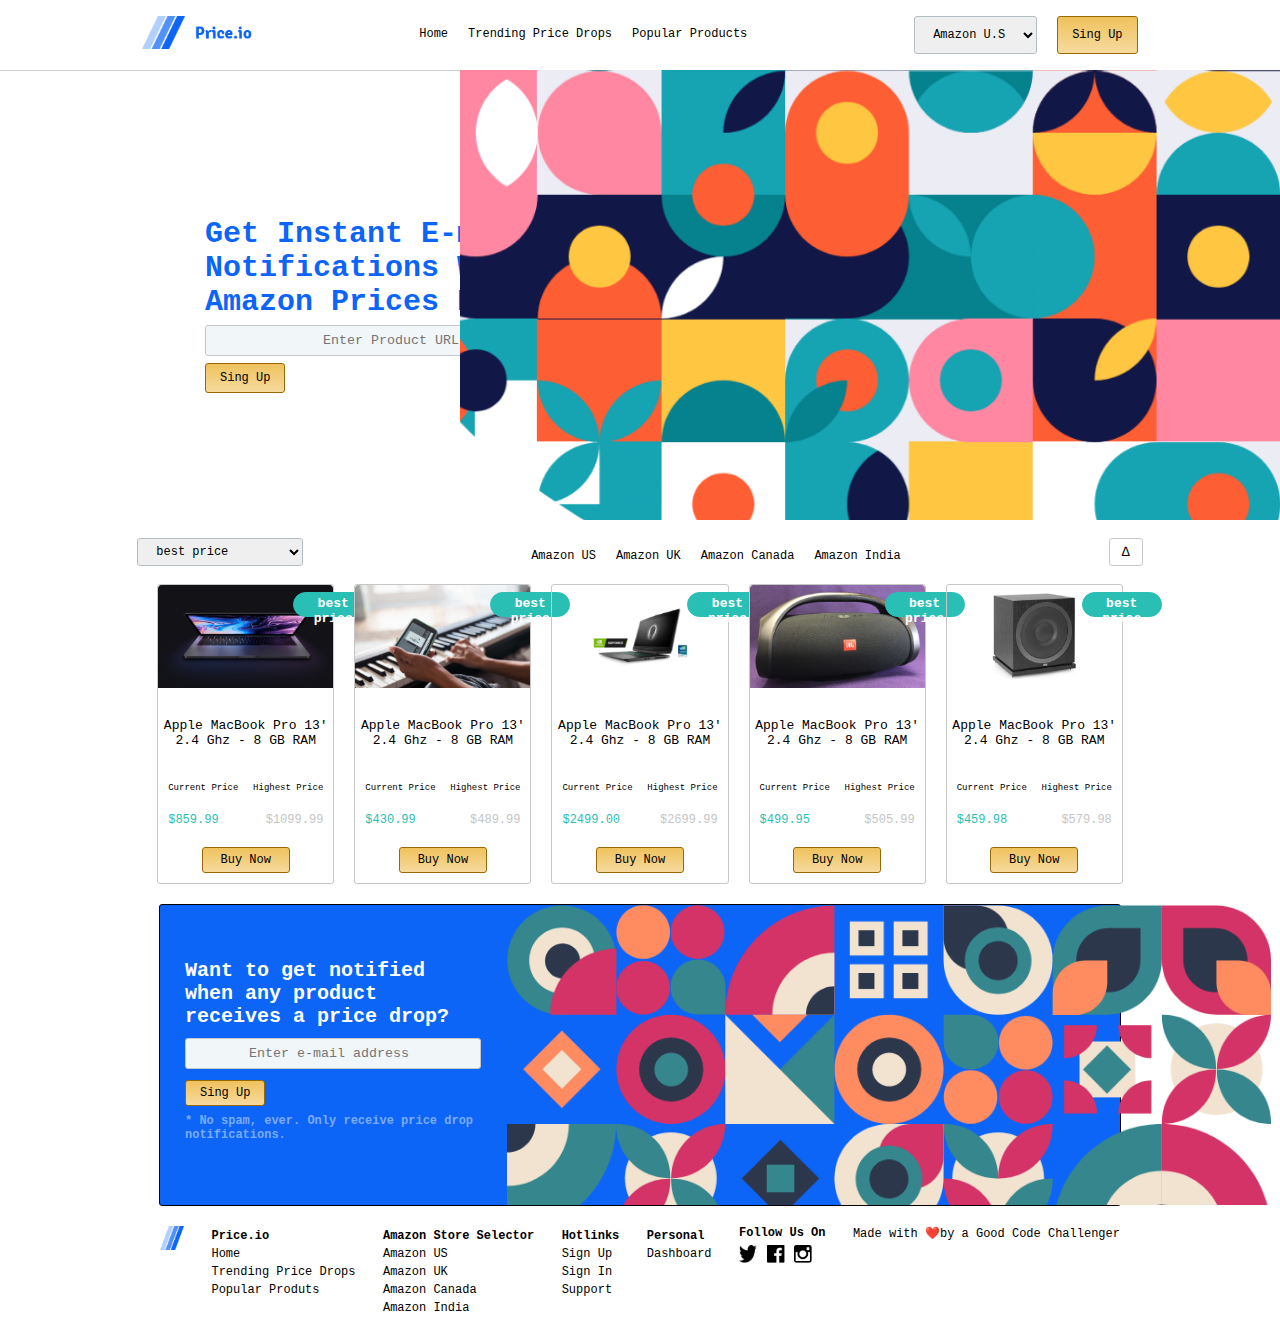
<file: Brief Price.io/index.html>
<!DOCTYPE html>
<html lang="en">
<head>
    <meta charset="UTF-8">
    <meta name="viewport" content="width=device-width, initial-scale=1.0">
    <link rel="stylesheet" href="style.css">
    <title>Web Site</title>
</head>
<body>
    <header >
<section class="container">
    <section class="logo">
        <img src="img/logo.png" alt="logo">
    </section>
    <nav class="navbar" role="navigation">
        <ul>
            <li><a href="#">Home</a></li>
            <li><a href="#">Trending Price Drops</a></li>
            <li><a href="#">Popular Products</a></li>
        </ul>
    </nav>
    <section class="cont">
        <label for="Lang"></label>
        <select class="Lang">
            <option value="Amazon U.S">Amazon U.S</option>
            <option value="Amazon F.R">Amazon F.R</option>
            <option value="Amazon A.R">Amazon A.R</option>
        </select>
        <button class="btn" type="button">Sing Up</button>
    
    </section>
</section>
    </header>








    <section class="content">
        <h1 class="contenu">
            Get Instant E-mail Notifications When Amazon Prices Drop.
    <form class="for">
        <input type="url" placeholder="Enter Product URL 
        (https://www.amazon.com/Fujifilm-Instax-SP-3-Mobi...)" 
    id="Search1" name="url">
        <label for="email"></label>
        <button class="btn">Sing Up</button>
    </form>
            </h1>
        <section class="background">
         </section>
    </section>







    <section class="container2">
        <select class="pri">
            <option>best price</option>
            <option>The best species</option>
        </select>
        <nav class="navbar2">
            <ul>
                <li><a href="#">Amazon US</a></li>
                <li><a href="#">Amazon UK</a></li>
                <li><a href="#">Amazon Canada</a></li>
                <li><a href="#">Amazon India</a></li>
            </ul>
        </nav>
        <button class="btn2">∆</button>
    </section>
    
    <section class="cards">
        <section class="card">
            <button class="best-price">best price</button>
            <img src="img/product-1.png" alt="product1">
            <p class="title-card">Apple MacBook Pro 13' 2.4 Ghz - 8 GB RAM</p>

        <div class="content-card">
            <p>Current Price</p>
            <p>Highest Price</p>
        </div>
        <div class="card-price">
            <p class="font-green">$859.99</p>
            <p class="font-gray">$1099.99</p>
        </div>
        <button class="btn">Buy Now</button>
        </section>


        <section class="card">
            <button class="best-price">best price</button>
            <img src="img/product-2.png" alt="product2">
            <p class="title-card">Apple MacBook Pro 13' 2.4 Ghz - 8 GB RAM</p>
        <div class="content-card">
            <p>Current Price</p>
            <p>Highest Price</p>
        </div>
        <div class="card-price">
            <p class="font-green">$430.99</p>
            <p class="font-gray">$489.99</p>
        </div>
        <button class="btn">Buy Now</button>
        </section>


        <section class="card">
            <button class="best-price">best price</button>
            <img src="img/product-3.png" alt="product3">
            <p class="title-card">Apple MacBook Pro 13' 2.4 Ghz - 8 GB RAM</p>
        <div class="content-card">
            <p>Current Price</p>
            <p>Highest Price</p>
        </div>
        <div class="card-price">
            <p class="font-green">$2499.00</p>
            <p class="font-gray">$2699.99</p>
        </div>
        <button class="btn">Buy Now</button>
        </section>



        <section class="card">
            <button class="best-price">best price</button>
            <img src="img/product-4.png" alt="product4">
            <p class="title-card">Apple MacBook Pro 13' 2.4 Ghz - 8 GB RAM</p>
        <div class="content-card">
            <p>Current Price</p>
            <p>Highest Price</p>
        </div>
        <div class="card-price">
            <p class="font-green">$499.95</p>
            <p class="font-gray">$505.99</p>
        </div>
        <button class="btn">Buy Now</button>
        </section>




        <section class="card">
            <button class="best-price">best price</button>
            <img src="img/product-5.png" alt="product5">
            <p class="title-card">Apple MacBook Pro 13' 2.4 Ghz - 8 GB RAM</p>
        <div class="content-card">
            <p>Current Price</p>
            <p>Highest Price</p>
        </div>
        <div class="card-price">
            <p class="font-green">$459.98</p>
            <p class="font-gray">$579.98</p>
        </div>
        <button class="btn" type="button" name="button">Buy Now</button>
        </section>
    </section>
    <section class="sing-up">
        <h1 class="tite-deu">
            Want to get notified when any 
    product receives a price drop?
    <form class="for">
        <input type="url" placeholder="Enter e-mail address" 
    id="email" name="link">
        <label for="email"></label>
        <button class="btn">Sing Up</button>
    </form>
    <p class="text-opacity">* No spam, ever. Only receive price 
    drop notifications.</p>
            </h1>
        <img src="img/Newsletter-image.png" class="image2" alt="background">
    </section>
   
   
   
   
   
   
   
    <footer>
        <img src="img/logo-notext.png" class="logo-final" alt="backg">
        <ul>
            <li><a href="#"> <strong> Price.io</strong></a></li>
            <li><a href="#">Home</a></li>
            <li><a href="#">Trending Price Drops</a></li>
            <li><a href="#">Popular Produts</a></li>
        </ul>
        <ul>
            <li><a href="#"><strong>Amazon Store Selector</strong></a></li>
            <li><a href="#">Amazon US</a></li>
            <li><a href="#">Amazon UK</a></li>
            <li><a href="#">Amazon Canada</a></li>
            <li><a href="#">Amazon India</a></li>
        </ul>
        <ul class="sing-footer">
            <li><a href="#"> <strong>Hotlinks</strong> </a></li>
            <li><a href="#">Sign Up</a></li>
            <li><a href="#">Sign In</a></li>
            <li><a href="#">Support</a></li>
        </ul>
        <ul>
            <li><a href="#"> <strong>Personal</strong> </a></li>
            <li><a href="#">Dashboard</a></li>
        </ul>
        <section class="icon">
            <p class="p"> <strong> Follow Us On </strong></p>
            <span class="flex">
                <img src="img/social-1_logo-twitter.png" alt="icon media" class="tt">
                <img src="img/White_2_.png" alt="icon media"  class="fb">
                <img src="img/social-1_logo-instagram.png" alt="icon media"  class="gm">
            </span>
        </section>
        <p class="p">Made with ❤️by a Good Code Challenger</p>
    </footer>

    <!-- footer version mobile -->
    <footer class="foot">
        <img src="img/logo-notext.png" class="logo-final" alt="backg">
        <ul>
            <li><a href="#"> <strong> Price.io</strong></a></li>
        </ul>
        <ul>
            <li><a href="#"><strong>Amazon Store Selector</strong></a></li>
        </ul>
        <ul class="sing-footer">
            <li><a href="#"> <strong>Hotlinks</strong> </a></li>
        </ul>
        <ul>
            <li><a href="#"> <strong>Personal</strong> </a></li>
        </ul>
        <section class="icon">
            <p class="p"> <strong> Follow Us On </strong></p>
            <span class="flex">
                <img src="img/social-1_logo-twitter.png" class="icon-media">
                <img src="img/White_2_.png" class="icon-media">
                <img src="img/social-1_logo-instagram.png" class="icon-media">
            </span>
        </section>
        <p class="p">Made with ❤️by a Good Code Challenger</p>
    </footer>
</body>
</html>
</file>
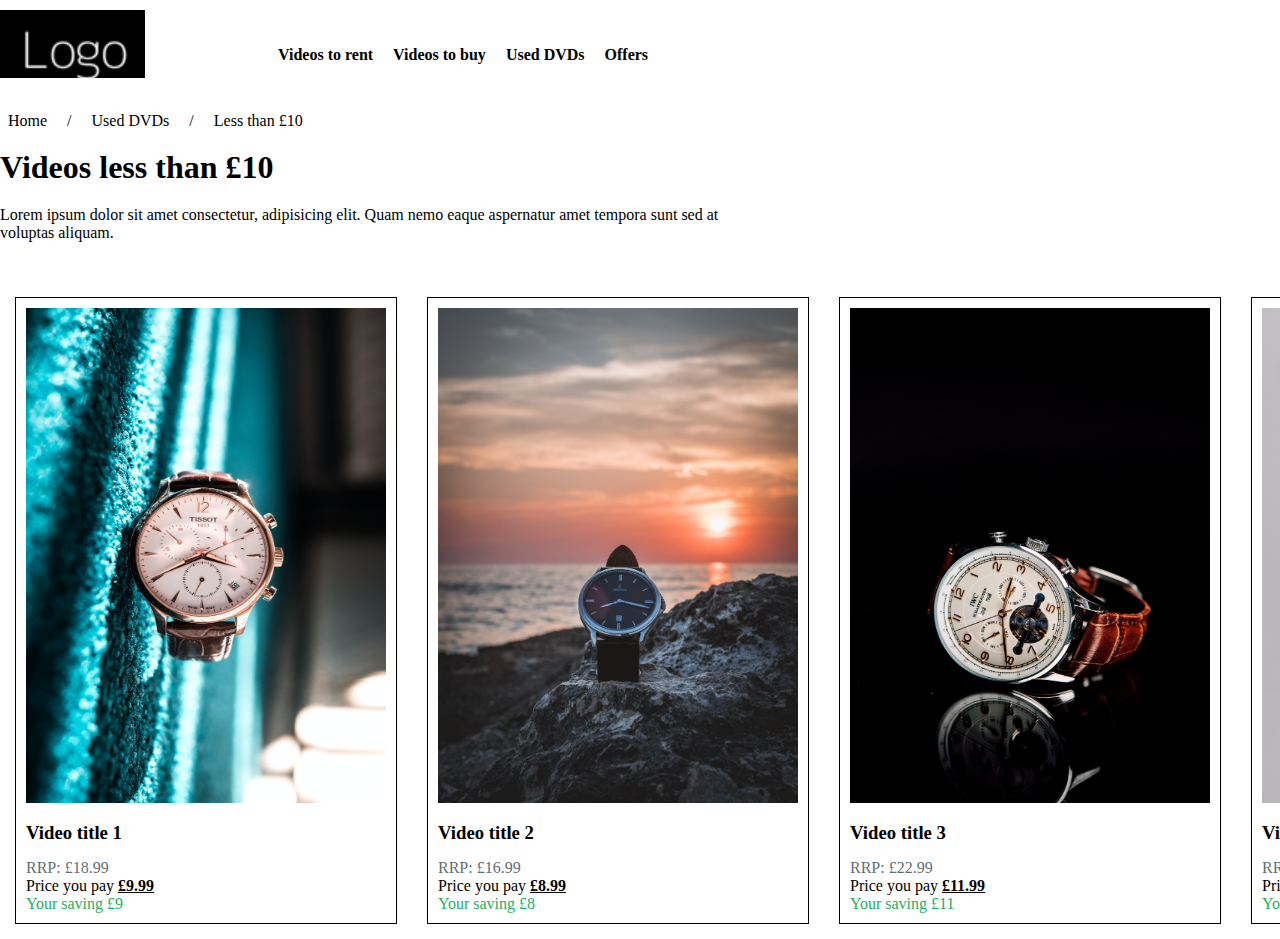
<file: Page d'accueil du magasin de vidéo/index.htm>
<!DOCTYPE html>
<html lang="en">
<head>
    <meta charset="UTF-8">
    <meta name="viewport" content="width=device-width, initial-scale=1.0">
    <title>yahya</title>
    <link rel="stylesheet" href="style.css">
</head>
<body>
    <header class="container">
        <img src="img/Capture.PNG" class="logo">
        <ul>
            <li><a href="#"></a>Videos to rent</li>
            <li><a href="#"></a>Videos to buy</li>
            <li><a href="#"></a>Used DVDs</li>
            <li><a href="#"></a>Offers</li>
        </ul>


    </header>
    <nav class="navbar">
        <ol>
            <li><a href=""></a>Home</li>
            <li><a href=""></a>/</li>
            <li><a href=""></a>Used DVDs</li>
            <li><a href=""></a>/</li>
            <li><a href=""></a>Less than £10</li>
        </ol>
    </nav>
    <section class="content">
        <h1 class="title">
            Videos less than £10
        </h1>
        <p class="main">Lorem ipsum dolor sit amet consectetur, adipisicing elit. Quam nemo eaque aspernatur amet tempora sunt sed at voluptas aliquam.</p>
    </section>

    <footer class="finaly">
        <section class="card">
            <img src="img/bruno.jpg" class="img-cards">
           <h3 class="title">Video title 1</h3>
           <p class="lin1">RRP: £18.99</p>
           <p class="lin2">Price you pay <span>£9.99</span></p>
           <p class="lin3">Your saving £9</p>

        </section>







        <section class="card">
            <img src="img/tadeusz.jpg" class="img-cards">
            <h3 class="title">Video title 2</h3>
            <p class="lin1">RRP: £16.99</p>
            <p class="lin2">Price you pay <span>£8.99</span></p>
            <p class="lin3">Your saving £8</p>
         </section>






         <section class="card">
            <img src="img/pat.jpg" class="img-cards">
            <h3 class="title">Video title 3</h3>
            <p class="lin1">RRP: £22.99</p>
            <p class="lin2">Price you pay <span>£11.99</span></p>
            <p class="lin3">Your saving £11</p>
         </section>






         <section class="card">
            <img src="img/fabian.jpg" class="img-cards">
            <h3 class="title">Video title 4</h3>
            <p class="lin1">RRP: £40.99</p>
            <p class="lin2">Price you pay <span>£20.99</span></p>
            <p class="lin3">Your saving £20</p>
         </section>



    </footer>
</body>
</html>
</file>
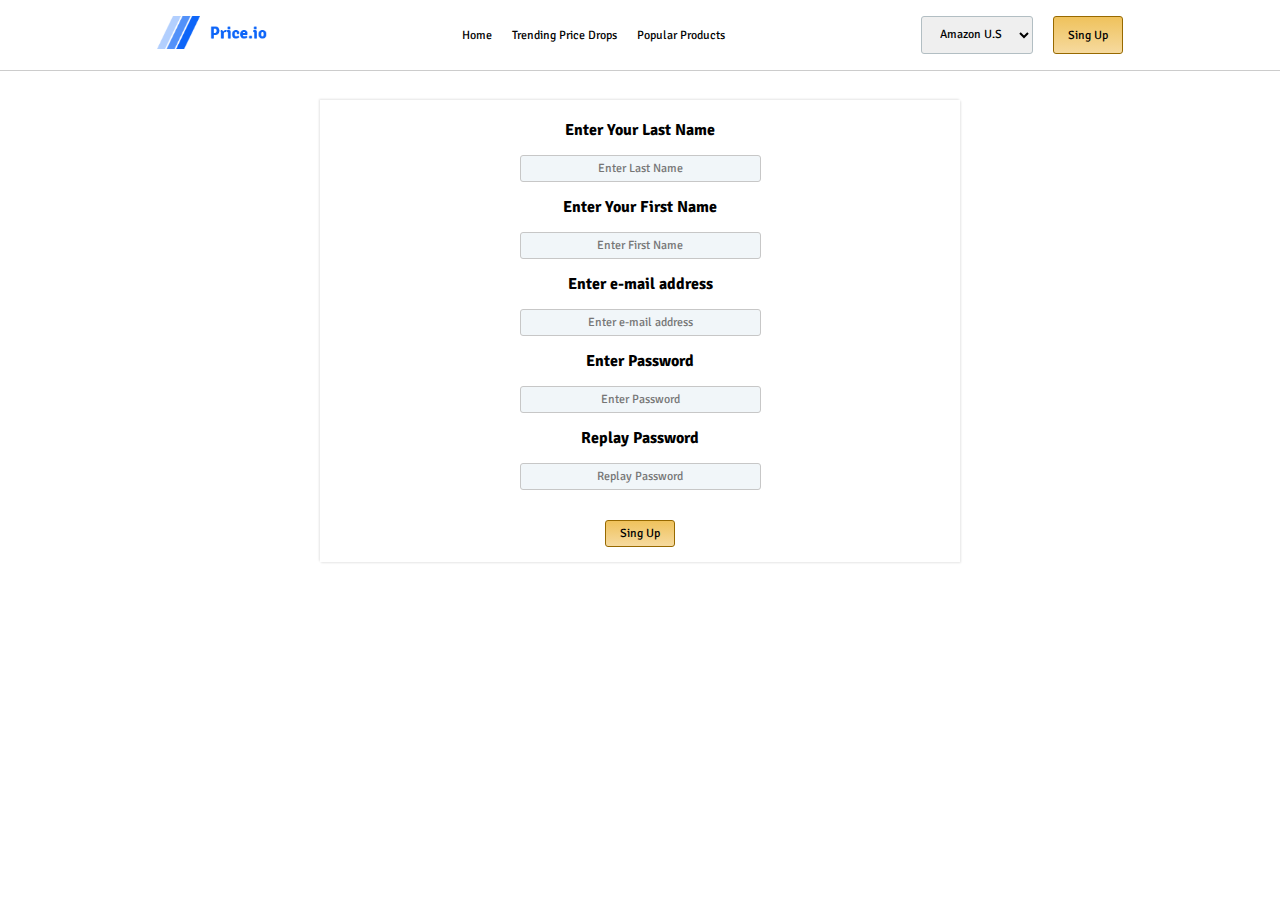
<file: Brief Price.io/Sing Up/index.html>
<!DOCTYPE html>
<html lang="en">
<head>
    <meta charset="UTF-8">
    <meta name="viewport" content="width=device-width, initial-scale=1.0">
    <link rel="stylesheet" href="style.css">
    <link rel="preconnect" href="https://fonts.gstatic.com">
<link href="https://fonts.googleapis.com/css2?family=Signika:wght@300&display=swap" rel="stylesheet">
    <title>Document</title>
</head>
<body>
    <header >
        <section class="container">
        <section class="logo">
            <img src="img/logo.png">
        </section>
        <nav class="navbar">
            <ul>
                <li><a href="#">Home</a></li>
                <li><a href="#">Trending Price Drops</a></li>
                <li><a href="#">Popular Products</a></li>
            </ul>
        </nav>
        <section class="cont">
            <select class="Lang">
                <option>Amazon U.S</option>
                <option>Amazon F.R</option>
                <option>Amazon A.R</option>
            </select>
            <button class="btn" type="button">Sing Up</button>
        
        </section>
        </section>
        </header>
        <section class="main">
            <form>
                <label for="name"><b>Enter Your Last Name</b></label>
                <br>
    <input type="text" placeholder="Enter Last Name" name="email" id="email" required>
    <br>
    <label for="name"><b>Enter Your First Name</b></label>
    <br>
    <input type="text" placeholder="Enter First Name" name="email" id="email" required>
    <br>
                <label for="email"><b>Enter e-mail address</b></label>
                <br>
    <input type="text" placeholder="Enter e-mail address" name="email" id="email" required>
                <br>
    <label for="psw"><b>Enter Password</b></label>
    <br>
    <input type="password" placeholder="Enter Password" name="psw" id="psw" required>
                <br>
    <label for="psw-repeat"><b>Replay Password</b></label>
    <br>
    <input type="password" placeholder="Replay Password" name="psw-repeat" id="psw-repeat" required>
    <br>
    <button class="btn" type="submit">Sing Up</button>
            </form>
            
        </section>
</body>
</html>
</file>
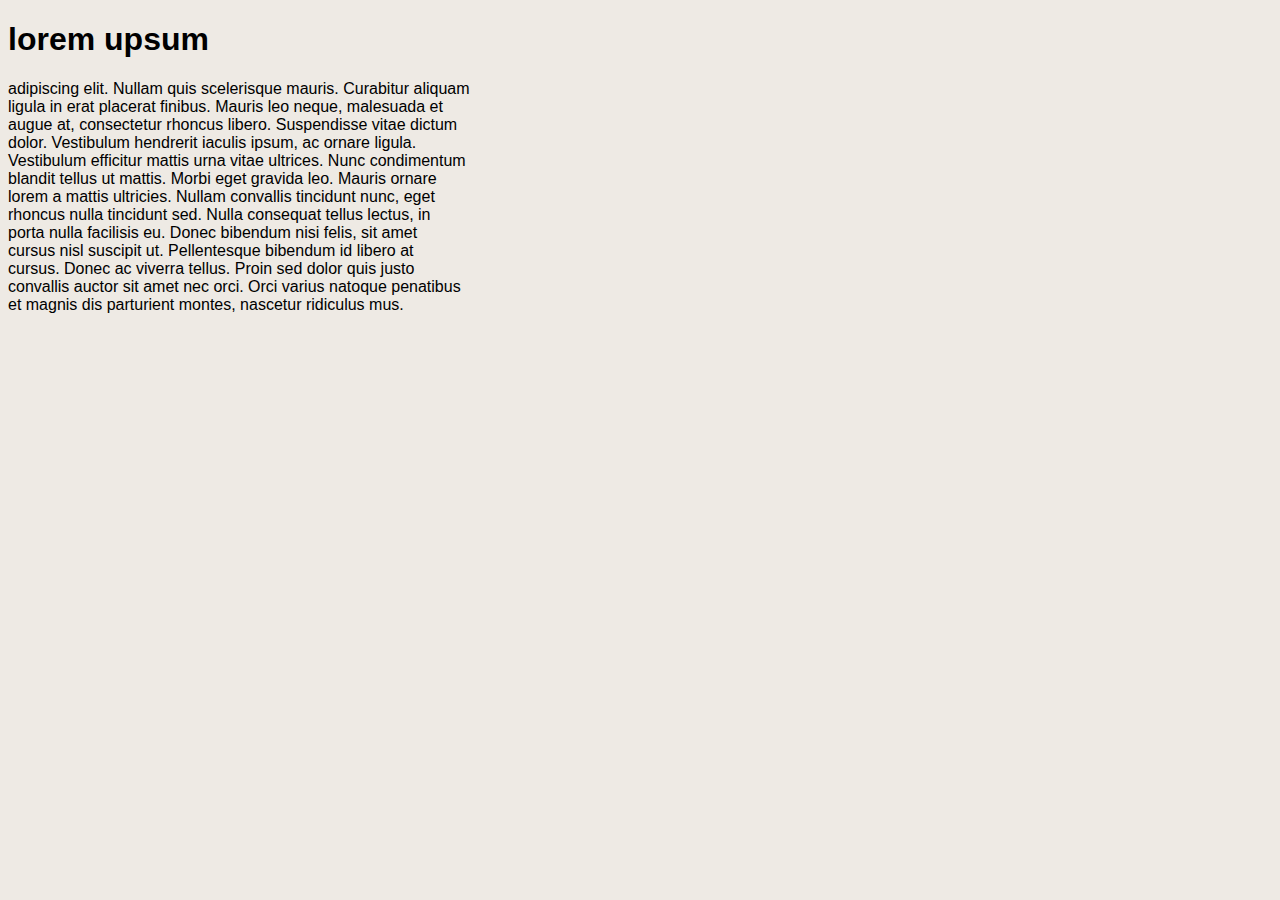
<file: brève-loopstudios/html & css Workshop/index.html>
<!DOCTYPE html>
<html lang="en">
<head>
    <meta charset="UTF-8">
    <meta name="viewport" content="width=device-width, initial-scale=1.0">
    <title>jeux en demande</title>
    <link rel="stylesheet" href="style.css">
</head>
<body>
    <h1>lorem upsum</h1>
    <p>adipiscing elit. Nullam quis scelerisque mauris. Curabitur aliquam <br>ligula in erat placerat finibus. Mauris leo neque, malesuada et <br>augue at, consectetur rhoncus libero. Suspendisse vitae dictum <br>dolor. Vestibulum hendrerit iaculis ipsum, ac ornare ligula. <br>Vestibulum efficitur mattis urna vitae ultrices. Nunc condimentum <br>blandit tellus ut mattis. Morbi eget gravida leo. Mauris ornare <br>lorem a mattis ultricies. Nullam convallis tincidunt nunc, eget <br>rhoncus nulla tincidunt sed. Nulla consequat tellus lectus, in <br>porta nulla facilisis eu. Donec bibendum nisi felis, sit amet <br>cursus nisl suscipit ut. Pellentesque bibendum id libero at <br>cursus. Donec ac viverra tellus. Proin sed dolor quis justo <br>convallis auctor sit amet nec orci. Orci varius natoque penatibus <br>et magnis dis parturient montes, nascetur ridiculus mus.</p>
</body>
</html>
</file>
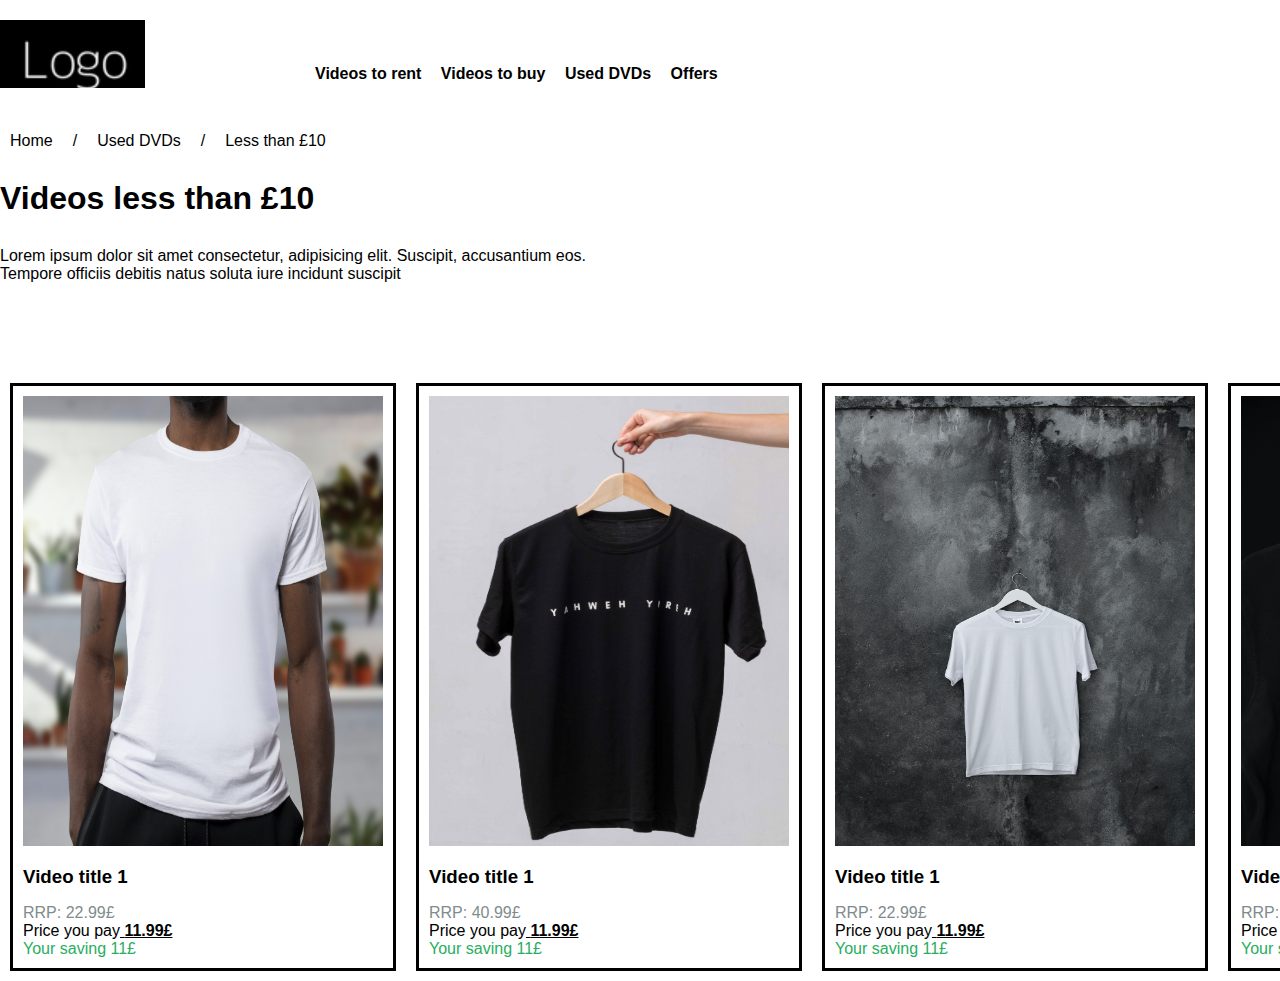
<file: HTML-CSS-Workshops/Page d'accueil du magasin de vidéo/Page d'accueil du magasin de vidéo 2/index.html>
<!DOCTYPE html>
<html lang="en">
<head>
    <meta charset="UTF-8">
    <meta name="viewport" content="width=device-width, initial-scale=1.0">
    <link rel="stylesheet" href="style.css">
    <title>store</title>
</head>
<body>
    <header class="container">
        <img src="img/Capture.PNG" alt="" class="logo">
        <ul>
            <li><a href="#">Videos to rent</a></li>
            <li><a href="#">Videos to buy</a></li>
            <li><a href="#">Used DVDs</a></li>
            <li><a href="#">Offers</a></li>
        </ul>
    </header>
    <nav class="navbar">
        <ol>
            <li><a href="">Home</a></li>
            <li><a href="">/</a></li>
            <li><a href="">Used DVDs</a></li>
            <li><a href="">/</a></li>
            <li><a href="">Less than £10</a></li>
        </ol>
    </nav>
    <section class="main">
        <h1>
            Videos less than £10
        </h1>
        <p>Lorem ipsum dolor sit amet consectetur, adipisicing elit. Suscipit, accusantium eos.<br> Tempore officiis debitis natus soluta iure incidunt suscipit</p>
    </section>

    <footer class="cards">
    <section class="text-cards">
        <img src="img/1.jpg" >
        <h3>Video title 1</h3>
        <p class="lin1">RRP: 22.99£</p>
        <p class="lin2">Price you pay<u> <strong> 11.99£</strong></u> </p>
        <p class="lin3">Your saving 11£</p>
    </section>

    <section class="text-cards">
        <img src="img/2.jpg" >
        <h3>Video title 1</h3>
        <p class="lin1">RRP: 40.99£</p>
        <p class="lin2">Price you pay<u> <strong> 11.99£</strong></u> </p>
        <p class="lin3">Your saving 11£</p>
    </section>


    <section class="text-cards">
        <img src="img/3.jpg" >
        <h3>Video title 1</h3>
        <p class="lin1">RRP: 22.99£</p>
        <p class="lin2">Price you pay<u> <strong> 11.99£</strong></u> </p>
        <p class="lin3">Your saving 11£</p>
    </section>


    <section class="text-cards">
        <img src="img/4.jpg" >
        <h3>Video title 1</h3>
        <p class="lin1">RRP: 22.99£</p>
        <p class="lin2">Price you pay<u> <strong> 11.99£</strong></u> </p>
        <p class="lin3">Your saving 11£</p>
    </section>

























    </footer>
</body>
</html>
</file>
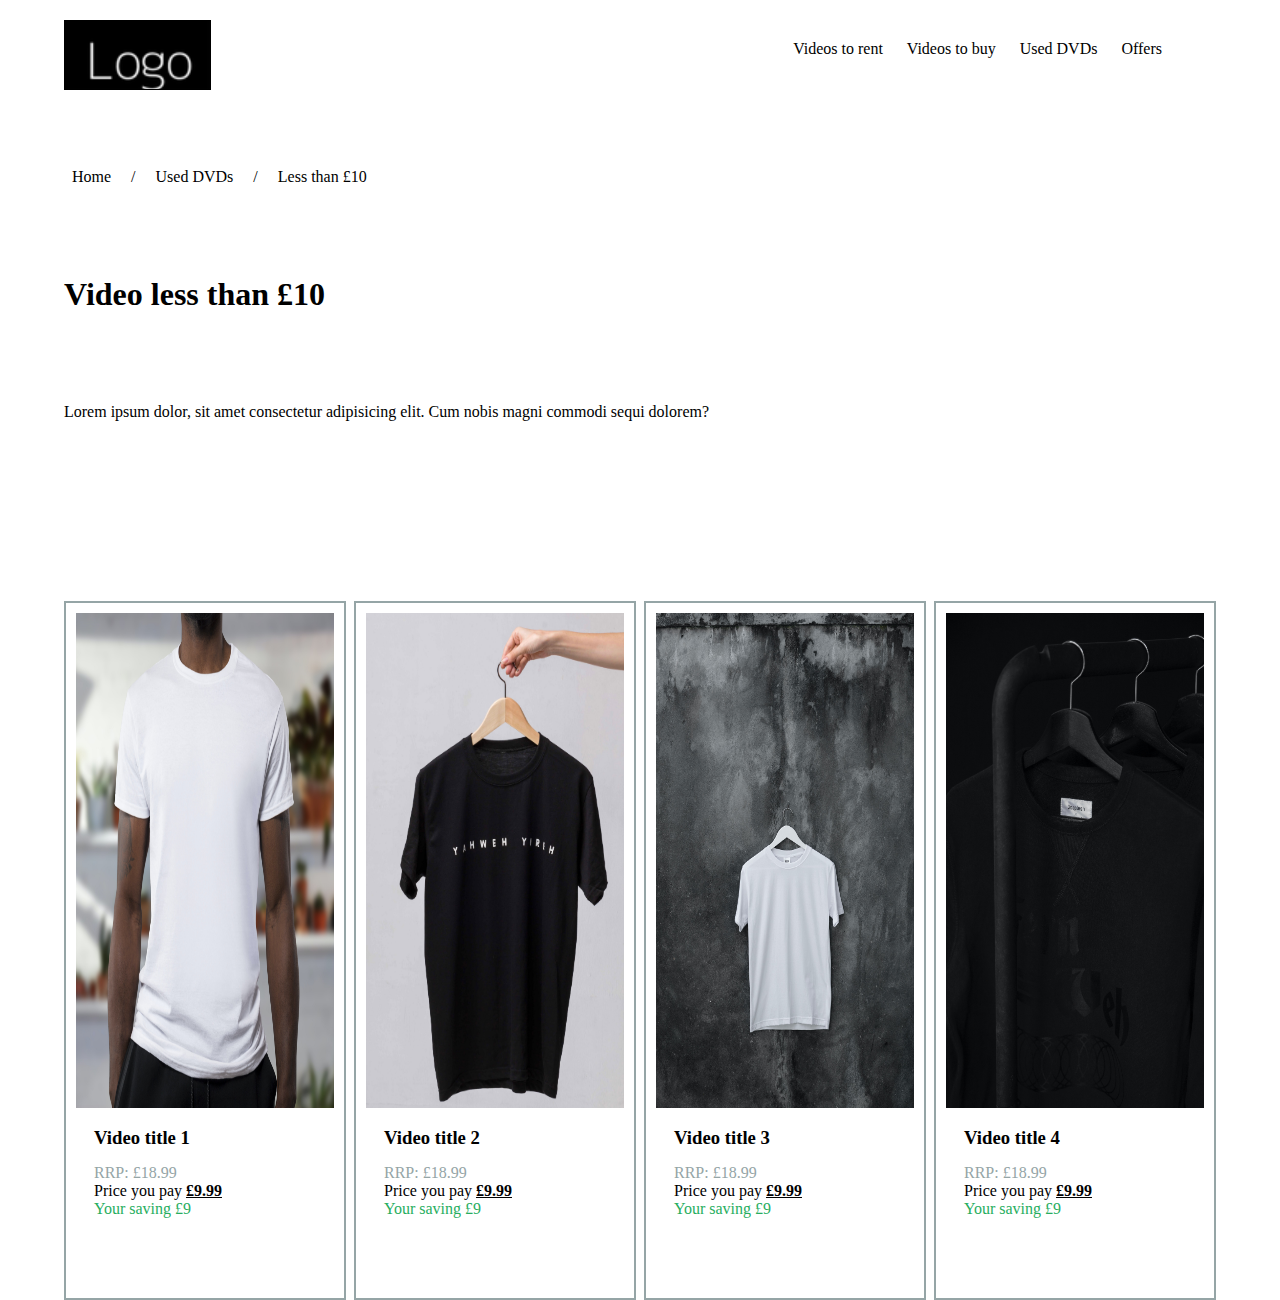
<file: HTML-CSS-Workshops/Remodeler les cartes de produits des magasins vidéo en une page web réactive/Page d'accueil du magasin de vidéo Version mobile/index.html>
<!DOCTYPE html>
<html lang="en">
<head>
    <meta charset="UTF-8">
    <meta name="viewport" content="width=device-width, initial-scale=1.0">
    <link rel="stylesheet" href="css/style.css">
    <title>Store video</title>
</head>
<body>
    <header class="contair">
        <img src="img/Logo.PNG">
    </header>
    <nav class="nav">
        <ul>
            <li><a href="#">Videos to rent</a></li>
            <li><a href="#">Videos to buy</a></li>
            <li><a href="#">Used DVDs</a></li>
            <li><a href="#">Offers</a></li>
        </ul>
    </nav>
    <!-- espace -->
    <nav class="nav2">
        <ul>
            <li><a href="">Home</a></li>
            <li><a href="">/</a></li>
            <li><a href="">Used DVDs</a></li>
            <li><a href="">/</a></li>
            <li><a href="">Less than £10</a></li>
        </ul>
    </nav>
    <section class="content">
        <h1 class="title">Video less than £10</h1>
        <p class="main">Lorem ipsum dolor, sit amet consectetur adipisicing elit. Cum nobis magni commodi sequi dolorem?</p>
    </section>
    <section class="cards">
        <section class="card">
            <img src="img/1.jpg">
            <h3>Video title 1</h3>
            <p class="lin1">RRP: £18.99</p>
            <p class="lin2">Price you pay <u> <strong> £9.99</strong> </u></p>
            <p class="lin3">Your saving £9</p>
        </section>
        <section class="card">
            <img src="img/2.jpg">
            <h3>Video title 2</h3>
            <p class="lin1">RRP: £18.99</p>
            <p class="lin2">Price you pay <u> <strong> £9.99</strong> </u></p>
            <p class="lin3">Your saving £9</p>
        </section>
        <section class="card">
            <img src="img/3.jpg">
            <h3>Video title 3</h3>
            <p class="lin1">RRP: £18.99</p>
            <p class="lin2">Price you pay <u> <strong> £9.99</strong> </u></p>
            <p class="lin3">Your saving £9</p>
        </section>
        <section class="card">
            <img src="img/4.jpg">
            <h3>Video title 4</h3>
            <p class="lin1">RRP: £18.99</p>
            <p class="lin2">Price you pay <u> <strong> £9.99</strong> </u></p>
            <p class="lin3">Your saving £9</p>  
        </section>
    </section>
</body>
</html>
</file>
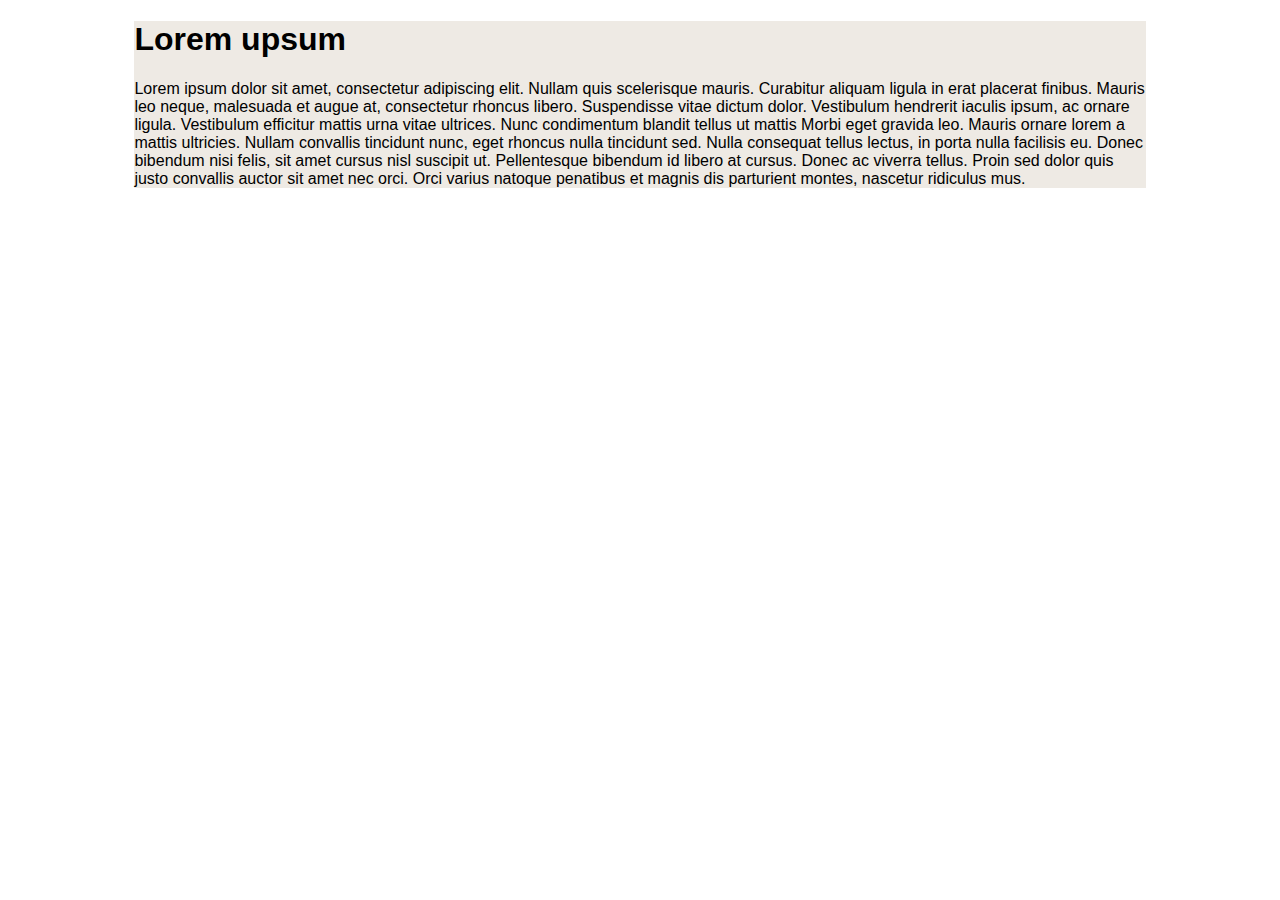
<file: HTML-CSS-Workshops/Template boutique de jeux en ligne/Exercise html and css/index.html>
<!DOCTYPE html>
<html lang="en">
<head>
    <meta charset="UTF-8">
    <meta name="viewport" content="width=device-width, initial-scale=1.0">
    <meta name="Acheter de jeux de notre grande sélection. Jouer à la demande.">
    <meta name="unicode">
    <link rel="stylesheet" href="style.css">
    <title>jeux en demande</title>
</head>
<body>
    <section class="container">
    <h1>Lorem upsum</h1>
    <p>Lorem ipsum dolor sit amet, consectetur adipiscing elit. Nullam quis scelerisque mauris. Curabitur aliquam ligula in erat placerat  finibus. Mauris leo neque, malesuada et augue at, consectetur  rhoncus libero. Suspendisse vitae dictum dolor. Vestibulum hendrerit iaculis ipsum, ac ornare ligula. Vestibulum efficitur mattis urna vitae ultrices. Nunc condimentum blandit tellus ut mattis Morbi eget gravida leo. Mauris ornare lorem a mattis ultricies. Nullam convallis tincidunt nunc, eget rhoncus nulla tincidunt sed. Nulla consequat tellus lectus, in porta nulla facilisis eu. Donec bibendum nisi felis, sit amet cursus nisl suscipit ut. Pellentesque bibendum id libero at cursus. Donec ac viverra tellus. Proin sed dolor quis justo convallis auctor sit amet nec orci. Orci varius natoque penatibus et magnis dis parturient montes, nascetur ridiculus mus.</p>
</section>
</body>
</html>
</file>
<file: Brief Price.io/style.css>
* {
    margin: 0;
    padding: 0%;
    font-family: 'Roboto Mono', monospace;
}
header {
    display: flex;
    justify-content: space-around;
    width: 100%;
    margin: 0 auto;
    padding-top: 8px;
    padding-bottom: 8px;
    box-shadow: 0px 1px 0px rgb(0, 0, 0 , 0.2);
}
.container {
    width: 90%;
    display: flex;
    justify-content: space-around;
    margin: 0 auto;
    padding-top: 8px;
    padding-bottom: 8px;
}
.container img {
    width: 110px;
    cursor: pointer;
}
.container .navbar {
    display: flex;
    justify-content: center;
    margin-top: 8px;
}
.container .navbar ul {
    list-style: none;
    display: flex;
   
}
.container .navbar ul a {
    text-decoration: none;
    color: black;
    font-size: 12px;
    padding: 0 10px;
}
.container .navbar ul a:hover {
    text-decoration: underline #E47911 2px;
}

.cont {
    display: flex;
}
.cont .Lang {
    margin-right: 20px;
    padding: 5px;
    font-size: 12px;
    border-radius: 3px;
    border: solid #b2bec3 1.5px;
    padding: 5px 14px;
}
.btn {
    padding: 5px 14px;
    background: linear-gradient(to top, #F6DA9F, #EFC25C);
    border-radius: 3px;
    border: solid #976900 1px;
    font-size: 12px;
}
.btn:hover {
    padding: 5px 14px;
    background: linear-gradient(to top, #fcd37d, #e7b644);
    border-radius: 3px;
    border: solid #976900 1px;
    font-size: 12px;
    cursor: pointer;
}

.cont .Lang:hover {
    font-size: 12px;
    border-radius: 3px;
    border: solid #8d9396 1.5px;
    padding: 5px 14px;
    cursor: pointer;
}
.content {
    width: 100%;
    display: flex;
    margin: auto;
    margin-top: 10px;
    border-radius: 3px;
}
.contenu {
    width: 50%;
    margin: auto;
    padding: 0 25px;
    font-size: 20px;
    color: #0D65F8;
    font-size: 30px;
    position: relative;
    right: -20vh;
}
#Search1 {
    padding: 7px 13vh;
    background-color: #F1F6F9;
    border: solid 1px #C7C7C7;
    border-radius: 3px;
}

.background {
    background-image: url(img/hero-image.png);
    height: 450px;
    width: 100%;
    background-size: 110vh;
    background-repeat: no-repeat;
    background-position: right;
    position: relative;
    top: -10px;
}

.contenu .btn {
    padding: 7px 14px;
}


.btn2 {
    padding: 4px 12px;
    border: solid 1px  #C7C7C7;
    border-radius: 3px;
    background-color: #FFFFFF;
    border: solid #C7C7C7 1px;
    border-radius: 3px;
}
.btn2:hover {
    background-color:#f8f8f8 ;
}

.cards {
    width: 77%;
    display: flex;
    justify-content: space-around;
    margin: auto;
}
/*
section.card:after {
    content: "best price";
    width: 90px;
    height: 30px;
    position: absolute;
    background: #2ABFB5;
    top: 7px;
    left: 80px;
    border-radius: 20px;
}
*/
.best-price {
    position: absolute;
    display: flex;
    left: 15vh;
    background: #2ABFB5;
    border: #2ABFB5 1px solid;
    border-radius: 15px;
    top: 7px;
    width: 80px;
    height: 25px;
    color: #fff;
    font-size: 13px;
    font-weight: bolder;
    padding: 3px;
}
.best-price:hover {
    background: #3da8a1;
}
.card {
    border: solid #C7C7C7 1px;
    border-radius: 3px;
    margin: 10px;
    text-align: center;
    position: relative;
}

.content-card {
    display: flex;
    font-size: 9px;
    justify-content:space-between;
    padding: 10px;
}
.card-price {
    display: flex;
    font-size: 12px;
    justify-content:space-between;
    margin-bottom: 10px;
    padding: 10px;
    cursor: pointer;
}
.title-card {
    font-size: 13px;
    margin: 20px 0;
    padding: 5px;
}
.font-green {
    color: #2ABFB5;
    
}
.font-gray {
    color: #C5C5C5;
}

.cards .btn {
    padding: 5px 18px;
    margin-bottom: 10px;
}

.card img {
    width: 100%;
}
.sing-up{
    width: 75%;
    display: flex;
    margin: auto;
    border: solid 1px;
    background-color: #0D65F8;
    margin-top: 10px;
    border-radius: 3px;
}
.image2 {
    width: 85vh;
    
}

.tite-deu {
    color: #FFFFFF;
    margin: auto;
    padding: 0 25px;
    font-size: 20px;
}

#email {
    padding: 7px 7vh;
    background-color: #F1F6F9;
    border: solid 1px #C7C7C7;
    border-radius: 3px;
    margin: 10px 0px;
}





.container2 {
    width: 94%;
    display: flex;
    justify-content: space-around;
    margin: 0 auto;
    padding-top: 8px;
    padding-bottom: 8px;
}
.container2 .navbar2 {
    display: flex;
    justify-content: center;
    margin-top: 8px;
}
.container2 .navbar2 ul {
    list-style: none;
    display: flex;
   
}
.container2 .navbar2 ul a {
    text-decoration: none;
    color: black;
    font-size: 12px;
    padding: 0 10px;
}
.container2 .navbar2 ul a:hover {
    text-decoration: underline #E47911 2px;
}
.container2 .pri {
    margin-right: 20px;
    padding: 5px;
    font-size: 12px;
    border-radius: 3px;
    border: solid #b2bec3 1.5px;
    padding: 5px 14px;
}
.container2 .pri:hover {
    border: solid #8b9497 1.5px;
}




.text-opacity {
    margin: 8px 0;
    font-size: 12px;
    color: #79ABFE;
}

footer {
    width: 75%;
    display: flex;
    margin: 20px auto;
    justify-content: space-between;
}

footer ul {
    list-style: none;
}
footer ul a {
    text-decoration: none;
    color: black;
    font-size: 12px;
    
}

.p {
    font-size: 12px;
    cursor: pointer;
    margin-bottom: 5px;
}
.logo-final {
    width: 24px;
    height: 24px;
    cursor: pointer;
}
.flex img {
    width: 18px;
    height: 18px;
    cursor: pointer;
}
.foot {
    display: none;
}

@media (max-width: 768px) {
    .image2 {
        display: none;
    }
    .cards {
        display: flex;
        margin: auto;
        flex-wrap: wrap;
        width: auto;
    }
    .container {
        display: block;
        text-align: center;
        
    }
    .container .cont .btn {
        position: relative;
        right: -8%;
        margin-top: 20px;
    }
    .Lang {
        position: relative;
        right: -12%;
        margin-top: 20px;
    }
    .background {
        display: none;
    }
    .navbar {
        text-align: center;
    }
    .content {
        position: relative;
        right: 30%;
    }
    .content .for {
        position: relative;
        right: 20%;
        margin-top: 20px;
    }
    .content .btn {
        position: relative;
        right: -50%;
        margin-top: 20px;
    }
    .contenu {
        font-size: 20px;
        width: 70%;
    }
    .container2 {
        display: block;
        text-align: center;
        border: solid 1px #0D65F8;
        margin-top: 20px;
        height: 11vh;
        width: 90%;
    }
    .navbar2 {
        text-align: center;
        font-size: 8px;
        
    }
    .container2 .navbar2 ul a {
        text-decoration: none;
        color: black;
        padding: 0 8px;
    }
    .btn2 {
        display: none;
    }
    .sing-up .btn {
        position: relative;
        left: 80px;
    }
    .tite-deu {
        margin-top: 10px;
        position: relative;
        left: -8px;
    }
    footer {
        display: none;
        text-align: center;
    }
    footer .sing-footer {
        display: none;
    }
    .best-price {
        left: 32vh;
    }
    .content-card {
        padding: 26px;
        font-size: 14px;
    }
    .card-price {
        padding: 0 26px;
        font-size: 16px;
    }
    .foot {
        display: block;
        background-color: black;
        width: 100%;

    }
    .foot a {
        border: solid 2px #0D65F8;
        border-radius: 5px;
        padding: 5px;
        color: white;
    }
    .foot ul {
        margin: 20px;
    }
    .foot .logo-final {
        border: solid  #0D65F8 2px;
        border-radius: 50%;
        padding: 10px;
        margin-top: 10px;
    }
    .flex {
        background-color: white;
        border-radius: 3px;
        padding-top: 10px;
        margin: 10px 0;
    }
    .p {
        margin: 10px 0;
        color: #fff;
        padding-bottom: 25px;
    }
}
</file>
<file: Page d'accueil du magasin de vidéo/style.css>
* {
    margin: 0%;
    padding: 0%;
}


.container{
 
    width: 200vh;
    margin: auto;
    margin-top: 10px;
}
.container ul li {
    list-style: none;
    font-weight: bold;
    display: inline-flex;
    padding: 0 8px;
}
.container ul {
    width: 70vh;
    float: right;
    margin:  4vh 100vh 0  0;
}
.container ul li:hover{
    text-decoration: underline;
    cursor: pointer;
}

.logo:hover {
    cursor: pointer;
}
.navbar{
    width: 200vh;
    margin: auto;
    margin-top: 30px;
}
.navbar ol li {
    list-style: none;
    display: inline-flex;
    padding: 0 8px;
}

.navbar ol li:hover{
    text-decoration: underline;
}
.content{
    width: 200vh;
    margin: auto;
    margin-top: 10px;
}

.title{
    margin-top: 20px;
}
.main{

    width: 85vh;
    margin-top: 20px;
}

.finaly{
    width: 200vh;
    margin: auto;
    margin-top: 40px;
}


.finaly{
    
}

.card{
    border: black solid 1px;
    float: left;
    width: 20%;
    padding: 10px;
    margin: 15px;
}

.card .img-cards{
    width: 100%;
    height: 55vh;
}
.lin1{
    color:#636e72 ;
}


.card span{
    text-decoration: underline;
    font-weight: bold;
}

.lin3{
    color: #27ae60;
}


.title{
    margin-top: 15px;
    margin-bottom: 15px;
}
</file>
<file: Brief Price.io/Sing Up/style.css>
* {
    margin: 0%;
    padding: 0%;
    font-family: 'Signika', sans-serif;
    box-sizing: border-box;
}
header {
    display: flex;
    justify-content: space-around;
    width: 100%;
    margin: 0 auto;
    padding-top: 8px;
    padding-bottom: 8px;
    box-shadow: 0px 1px 0px rgb(0, 0, 0 , 0.2);
}
.container {
    width: 90%;
    display: flex;
    justify-content: space-around;
    margin: 0 auto;
    padding-top: 8px;
    padding-bottom: 8px;
}
.container img {
    width: 110px;
    cursor: pointer;
}
.container .navbar {
    display: flex;
    justify-content: center;
    margin-top: 8px;
}
.container .navbar ul {
    list-style: none;
    display: flex;
   
}
.container .navbar ul a {
    text-decoration: none;
    color: black;
    font-size: 12px;
    padding: 0 10px;
}
.container .navbar ul a:hover {
    text-decoration: underline #E47911 2px;
}
.cont {
    display: flex;
}
.cont .Lang {
    margin-right: 20px;
    padding: 5px;
    font-size: 12px;
    border-radius: 3px;
    border: solid #b2bec3 1.5px;
    padding: 5px 14px;
}
.btn {
    padding: 5px 14px;
    background: linear-gradient(to top, #F6DA9F, #EFC25C);
    border-radius: 3px;
    border: solid #976900 1px;
    font-size: 12px;
}
.btn:hover {
    padding: 5px 14px;
    background: linear-gradient(to top, #fcd37d, #e7b644);
    border-radius: 3px;
    border: solid #976900 1px;
    font-size: 12px;
    cursor: pointer;
}

.cont .Lang:hover {
    font-size: 12px;
    border-radius: 3px;
    border: solid #8d9396 1.5px;
    padding: 5px 14px;
    cursor: pointer;
}

.main {
    display: flex;
    width: 50%;
    margin: auto;
    text-align: center;
    margin-top: 30px;
    box-shadow: 1px 1px 2px rgb(0, 0, 0 , 0.1) , -1px -1px 2px rgb(0, 0, 0 , 0.1);
}

.main form {
    margin: auto;
}

 #email {
     background-color: #F1F6F9;
     border: solid #C7C7C7 1px;
     padding: 5px 40px;
     text-align: center;
     border-radius: 3px;
     margin: 15px;
     font-size: 12px;
 }

 #psw {
    background-color: #F1F6F9;
    border: solid #C7C7C7 1px;
    padding: 5px 40px;
    text-align: center;
    border-radius: 3px;
    margin: 15px;
    font-size: 12px;
 }
 #psw-repeat {
    background-color: #F1F6F9;
    border: solid #C7C7C7 1px;
    padding: 5px 40px;
    text-align: center;
    border-radius: 3px;
    margin: 15px;
    font-size: 12px;
 }

 .main .btn {
     margin: 15px;
 }

 form {
     padding-top: 20px;
 }
 @media (max-width: 768px) {
    .container {
        display: block;
        text-align: center;
        
    }
    .container .cont .btn {
        position: relative;
        right: -17%;
        margin-top: 20px;
    }
    .Lang {
        position: relative;
        right: -21%;
        margin-top: 20px;
    }
    .background {
        display: none;
    }
    .navbar {
        text-align: center;
    }
    form {
        font-size: 12px;
    }
    .main {
        width: 70%;
    }
 }
</file>
<file: brève-loopstudios/html & css Workshop/style.css>
body {
    box-sizing: border-box;
    font-family: Arial, Helvetica, sans-serif;
    background-color: #eeeae4;
}
</file>
<file: HTML-CSS-Workshops/Page d'accueil du magasin de vidéo/Page d'accueil du magasin de vidéo 2/style.css>
* {
    padding: 0%;
    margin: 0%;
    font-family: Arial, Helvetica, sans-serif;
}


.container {
    width: 200vh;
    margin: auto;
    margin-top: 20px;
}
ul {
    width: 90vh;
    margin:5vh 75vh 0 0;
    float: right;
}
ul li{
    list-style: none;
    display: inline-flex;
    padding: 0 15px 0 0;
    
}

ul li a {
    text-decoration: none;
    color: black;
    font-weight: bold;
}
.logo{
    cursor: pointer;
}

ul li a:hover{
    text-decoration: underline;
}

.navbar{
    width: 200vh;
    margin: auto;
    margin-top: 40px;
}
.navbar ol {
    display: inline-flex;
    
}
.navbar ol li{
    
    list-style: none;
}
.navbar ol li a {
    text-decoration: none;
    padding: 0 10px;
    color: black;
}
.navbar ol li a:hover{
    text-decoration: underline;
}

.main{

    width: 200vh;
    margin: auto;
    margin-top: 20px;
    
}
.main h1 {
    margin: 30px 0;
}

.cards{
    
    width: 200vh;
    margin: auto;
    margin-top: 10vh;
}


.text-cards{
    border: black solid;
    float: left;
    width: 20%;
    margin: 10px;
    padding: 10px;
}
.text-cards img {
    width: 100%;
    height: 50vh;
}

.text-cards h3{
    margin: 16px 0;
}

.lin1{
    color: #7f8c8d;
}

.lin3{
    color: #27ae60;
}
</file>
<file: HTML-CSS-Workshops/Remodeler les cartes de produits des magasins vidéo en une page web réactive/Page d'accueil du magasin de vidéo Version mobile/css/style.css>
* {
    margin: 0%;
    padding: 0%;
}


.contair {
    width: 90%;
    margin: auto;
    display: flex;
    margin-top: 20px;
}
.contair img {
    border: rgb(0, 0, 0) solid 1px;
    position: absolute;
}
.nav {
    padding: 20px;
    width: 40%;
    margin: auto;
    text-align:end;
    
    margin-left: 50%;
}
.nav ul li{
    display: inline-flex;

    
}
.nav ul li a {
    text-decoration: none;
    color: rgb(0, 0, 0);

}
.nav ul li:hover a{
    text-decoration: underline;
}
.nav ul li {
    padding: 0 10px;
}

.nav2{
    width: 90%;
    margin: auto;
    display: flex;
    margin-top: 20px;
    display: flex;
    margin-top: 10vh;
}

.nav2 ul li {
    list-style: none;
    display: inline-flex;
    padding: 0 8px;
}
.nav2 ul li a {
    text-decoration: none;
    color: black;
}
.nav2 ul li a:hover{
    text-decoration: underline;
}
.content{
    width: 90%;
    margin: auto;
    margin-top: 20px;
}

.title{
 
    margin-top: 10vh;
    
}
.main{
    margin-top: 10vh;
}

.cards {
    width: 90%;
    margin: auto;
    margin-top: 20vh;
    display: flex;
    justify-content: space-between;
    flex-wrap: wrap;
}
.card{
    border: #95a5a6 solid 2px;
    width: calc(25% - 30px);
    padding: 10px;
    height: 75vh;
    transition: margin-top .5s;
}

.card:hover{
    box-shadow: inset;
    box-shadow: 0 0 5px rgba(52, 73, 94,1.0);
    margin-top: 2vh;
}


h3{
    padding-left: 18px;
    margin: 15px 0;
}
.card img {
    width: 100%;
    height: 55vh;
}
.lin1 {
    color: #95a5a6;
    padding-left: 18px;
}
.lin2 {
    
    padding-left: 18px;
}
.lin3 {
    color: #27ae60;
    padding-left: 18px;
}
@media (max-width: 768px) {
    .cards {
        display: block;
        margin: auto;
    }
    .card {
        width: 90%;
        margin-bottom: 30px;
        
        
    }
    .contair img {
        position: relative;
        margin: auto;
    }
    .lin3 {
        color: red;
    }
    .nav {
        width: 95%;
        margin: auto;
        text-align:center;
    }
    .nav ul li {
        border: solid black 1px;
        padding: 5px 8px;
    }
    .nav ul li a {
        font-size: 12px;
    }
    .nav ul li:hover a{
        text-decoration: underline;
    }
    .title{
 
        margin-top: 4vh;
        
    }
    .main{
        margin-top: 4vh;
        margin-bottom: 4vh;
    }
    .nav2 ul li {
        list-style: none;
        display: inline-flex;
        padding: 0 2px;
    }
   .nav2 {
    margin-top: 1px;
    font-size: 15px;
   }
}
</file>
<file: HTML-CSS-Workshops/Template boutique de jeux en ligne/Exercise html and css/style.css>
body {
    box-sizing: border-box;
    font-family: Arial, Helvetica, sans-serif;
    
}

.container {
    width: 80%;
    margin: auto;
    background-color: #eeeae4;
}
</file>
